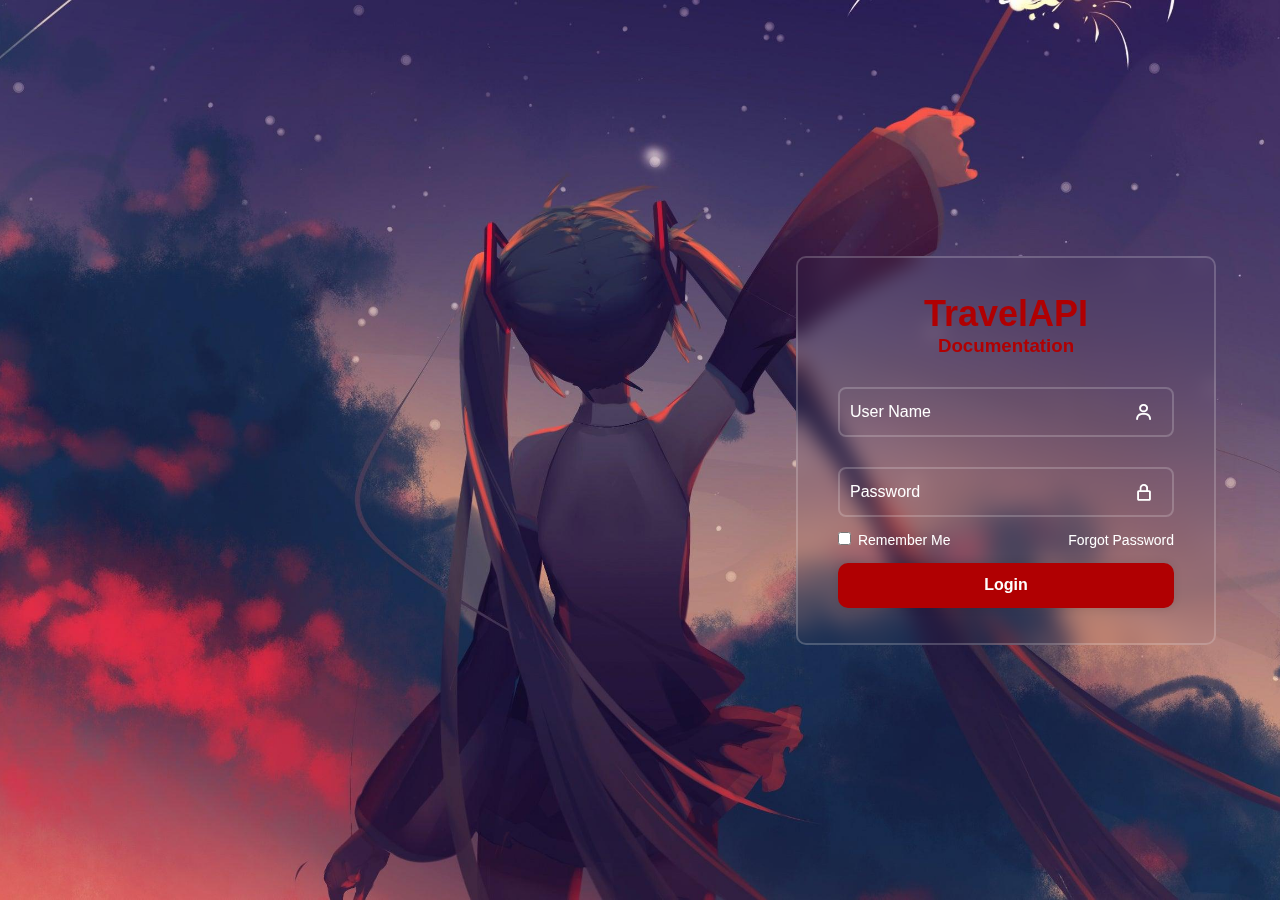
<file: index.html>
<!DOCTYPE html>
<html lang="en">
  <head>
    <meta charset="UTF-8" />
    <meta name="viewport" content="width=device-width, initial-scale=1.0" />
    <title>API Document</title>
    <link rel="stylesheet" href="style.css" />
    <link
      href="https://unpkg.com/boxicons@2.1.4/css/boxicons.min.css"
      rel="stylesheet"
    />
    <link rel="javascript" href="index.js" />
  </head>
  <body>
    <div class="wrapper">
      <form action="" method="get">
        <h1>TravelAPI</h1>
        <h3>Documentation</h3>
        <div class="input-box">
          <input type="text" id="username" placeholder="User Name" required />
          <i class="bx bx-user"></i>
        </div>
        <div class="input-box">
          <input
            type="password"
            id="password"
            placeholder="Password"
            required
          />
          <i class="uil uil-eye-slash"></i>
          <i class="bx bx-lock-alt"></i>
        </div>
        <div class="remember-forgot">
          <label><input type="checkbox" /> Remember Me</label>
          <a href="#">Forgot Password</a>
        </div>
        <a href="Document.html"
          ><button type="button" class="btn">Login</button></a
        >
      </form>
    </div>
  </body>
</html>
</file>
<file: style.css>
* {
  margin: 0;
  padding: 0;
  box-sizing: border-box;
  font-family: "Poppins", sans-serif;
}
body {
  display: flex;
  justify-content: end;
  margin: 0% 5%;
  align-items: center;
  min-height: 100vh;
  background: url(backgroundImage.jpg) no-repeat;
  background-size: cover;
  background-position: center;
}
.wrapper {
  width: 420px;
  background: transparent;
  border: 2px solid rgba(255, 255, 255, 0.2);
  backdrop-filter: blur(10px);
  padding: 35px 40px;
  color: #ffff;
  border-radius: 10px;
}
.wrapper h1 {
  font-size: 36px;
  color: #b00002;
  text-align: center;
}
.wrapper h3 {
  color: #b00002;
  text-align: center;
}
.wrapper .input-box {
  position: relative;
  width: 100%;
  height: 50px;
  margin: 30px 0;
}
.input-box input {
  width: 100%;
  height: 100%;
  background: transparent;
  border: none;
  outline: none;
  border: 2px solid rgba(255, 255, 255, 0.2);
  border-radius: 8px;
  font-size: 16px;
  color: white;
  padding: 10px 40px 10px 10px;
}
.input-box input::placeholder {
  color: white;
}
.input-box i {
  position: absolute;
  right: 10px;
  top: 30%;
  transform: translate(-50%);
  font-size: 20px;
}
.wrapper .remember-forgot {
  display: flex;
  justify-content: space-between;
  font-size: 14px;
  margin: -15px 0 15px;
}
.remember-forgot label input {
  accent-color: #b00002;
  margin-right: 3px;
}
.remember-forgot a {
  color: white;
  text-decoration: none;
}
.remember-forgot a:hover {
  color: #ff85a4;
}
.wrapper .btn {
  width: 100%;
  height: 45px;
  color: #ffff;
  border: none;
  outline: none;
  border-radius: 10px;
  box-shadow: 0 0 10px rgba(0, 0, 0, 0.1);
  cursor: pointer;
  font-size: 16px;
  font-weight: 600;
  transition: 0.6s;
  background: #b00002;
}
.btn:hover {
  background: #ff85a4;
  color: white;
  transition: 0.6s;
}
</file>
